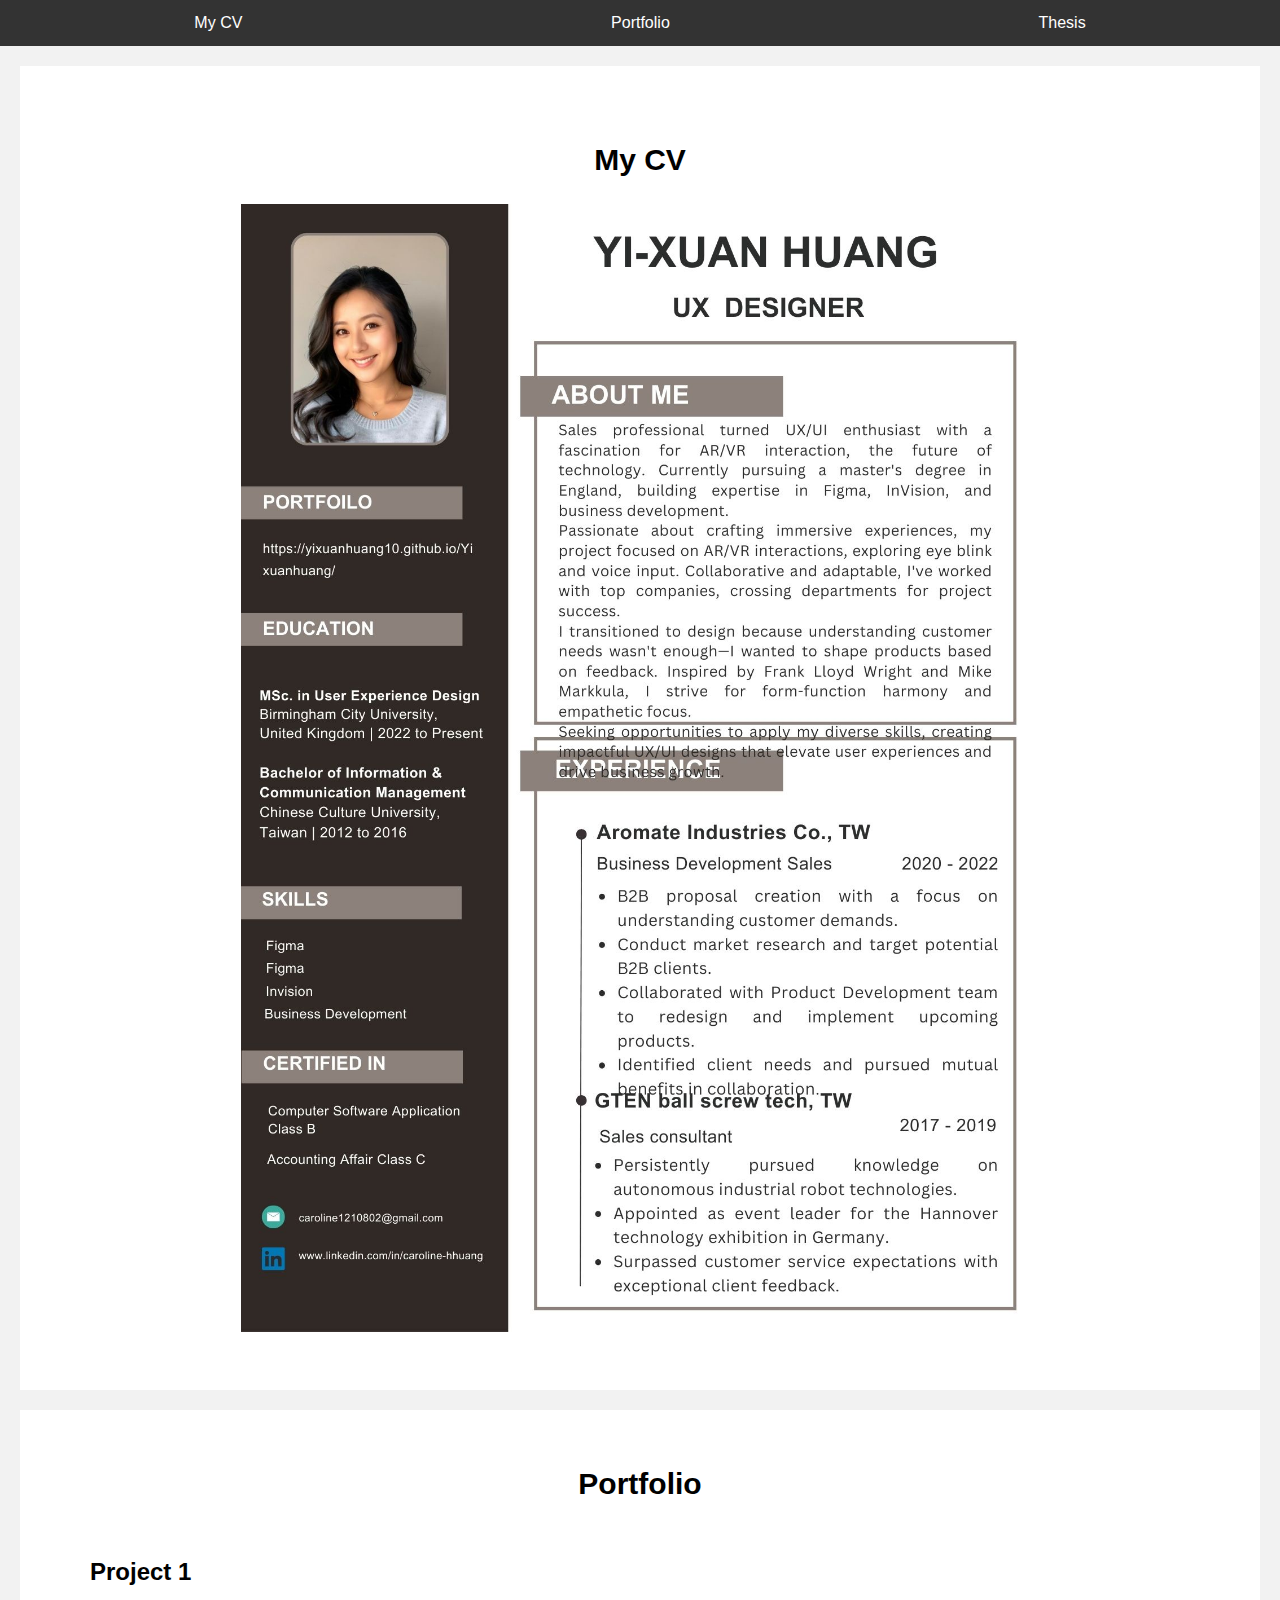
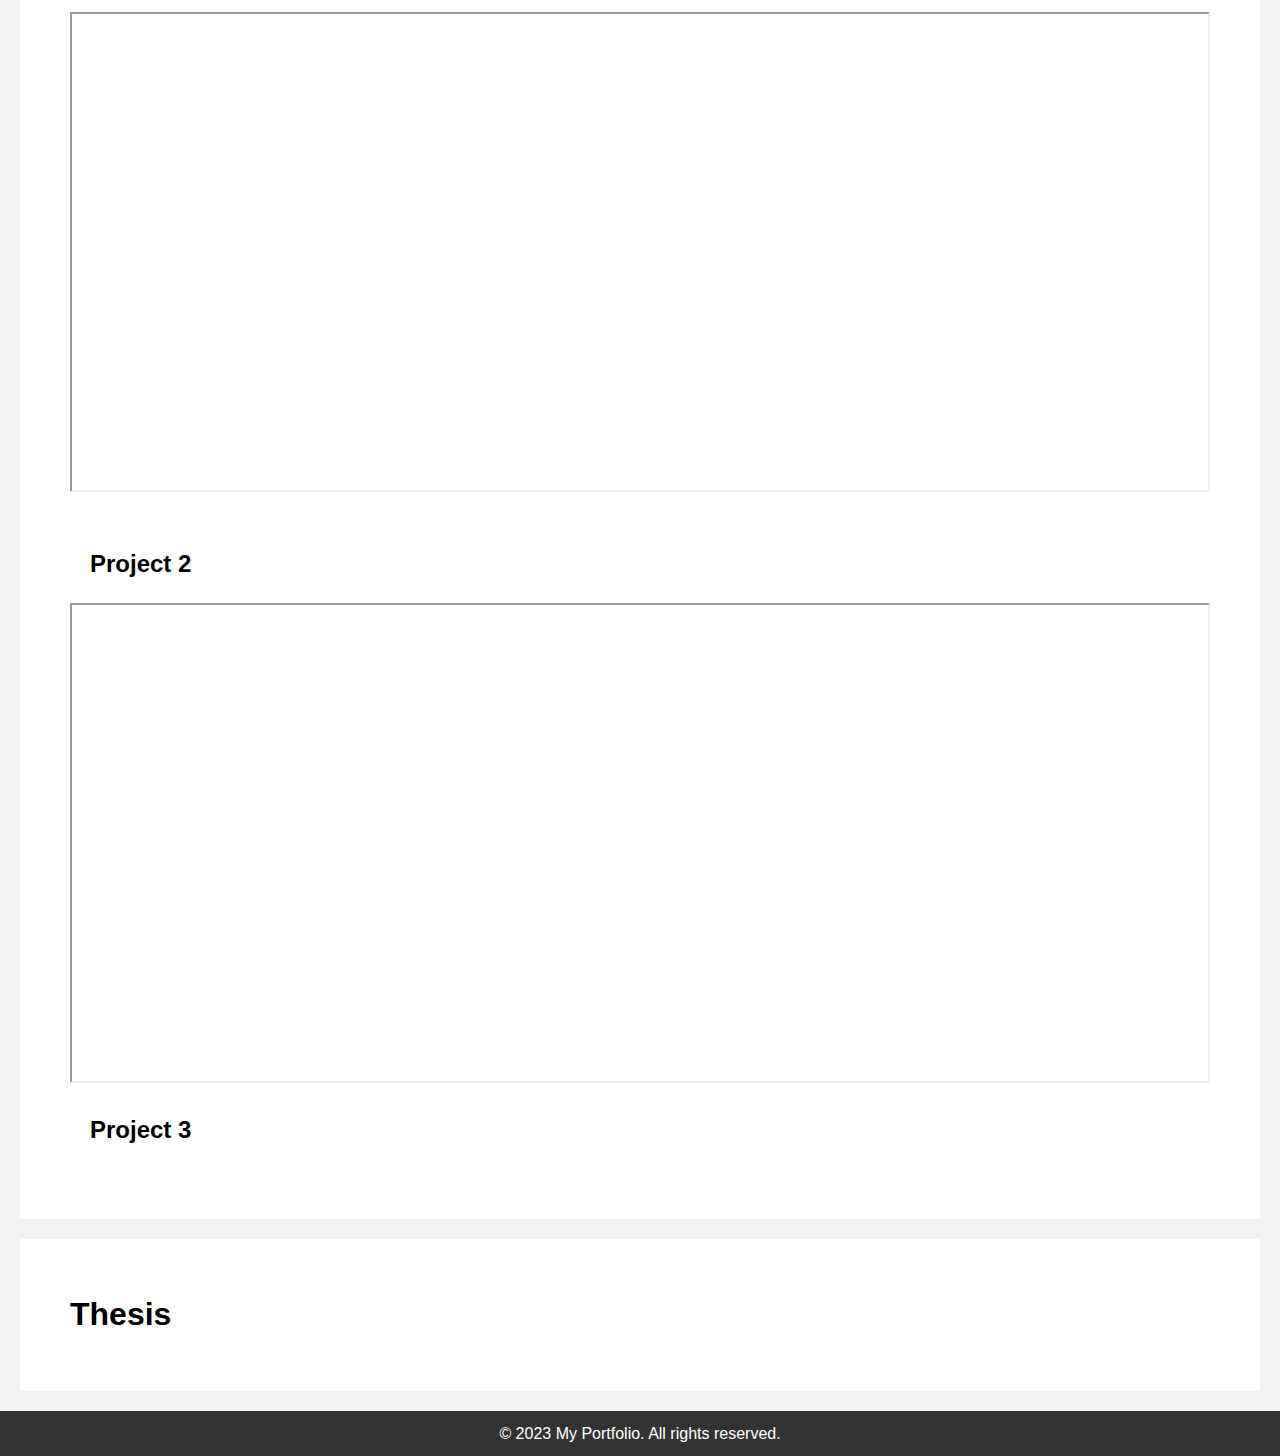
<file: index.html>
<!DOCTYPE html>
<html lang="en">

<head>
  <meta charset="UTF-8">
  <meta name="viewport" content="width=device-width, initial-scale=1.0">
  <title>My Portfolio</title>
  <link rel="stylesheet" href="styles.css">
  

</head>

<body>
  <header>
    <nav>
      <ul>
        <li><a href="#landing">My CV</a></li>
        <li><a href="#projects">Portfolio</a></li>
        <li><a href="#Thesis">Thesis</a></li>
      </ul>
    </nav>
  </header>

  <main>
    <section id="landing">
      <h1> My CV </h1>
      <!-- Add your CV content here -->
      <img src="MyCV.jpg" alt="My profile picture for CV">
    </section>
  </main>

    <section id="projects">
      <!-- Add your projects content here -->
      <div portfolio>
        <h1>Portfolio</h1>
      </div>
      <br>
      <div project1>
        <h2>Project 1</h2>
      <iframe src="https://drive.google.com/file/d/1cTNuDOFvV7A8aD9l87vTCgeee91ZeJzm/preview" width="100%" height="480" allow="autoplay"></iframe>
      </div>
      <br>
      <h2>Project 2</h2>
      <iframe src="https://drive.google.com/file/d/1nSsjqdqKC_WsAWxeN6u6BVQp4ZB4gH5P/preview" width="100%" height="480" allow="autoplay"></iframe>
      <br>
      <h2>Project 3</h2>
    </section>

    <section id="Thesis">
      <!-- Add your contact content here -->
      <h1>Thesis</h1>
    </section>
  </main>

  <footer>
    <p>&copy; 2023 My Portfolio. All rights reserved.</p>
  </footer>
</body>

</html>
</file>
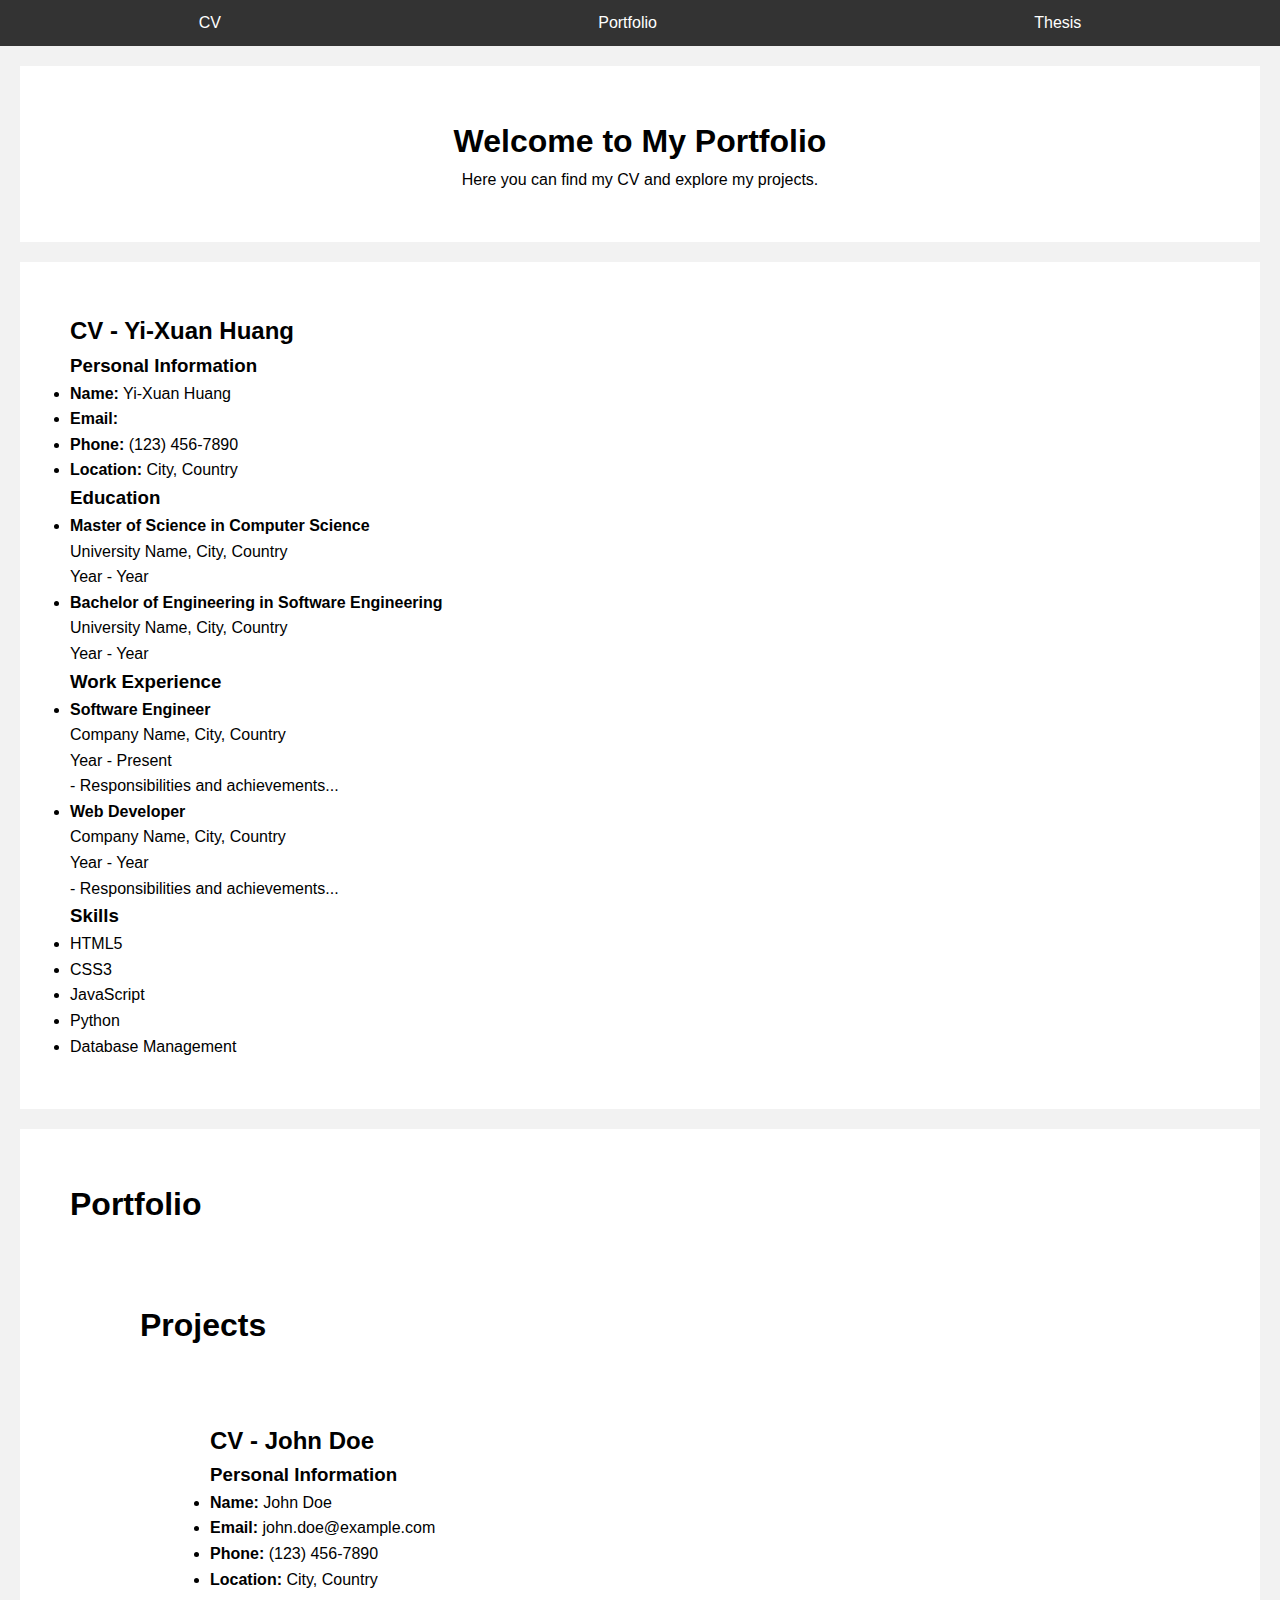
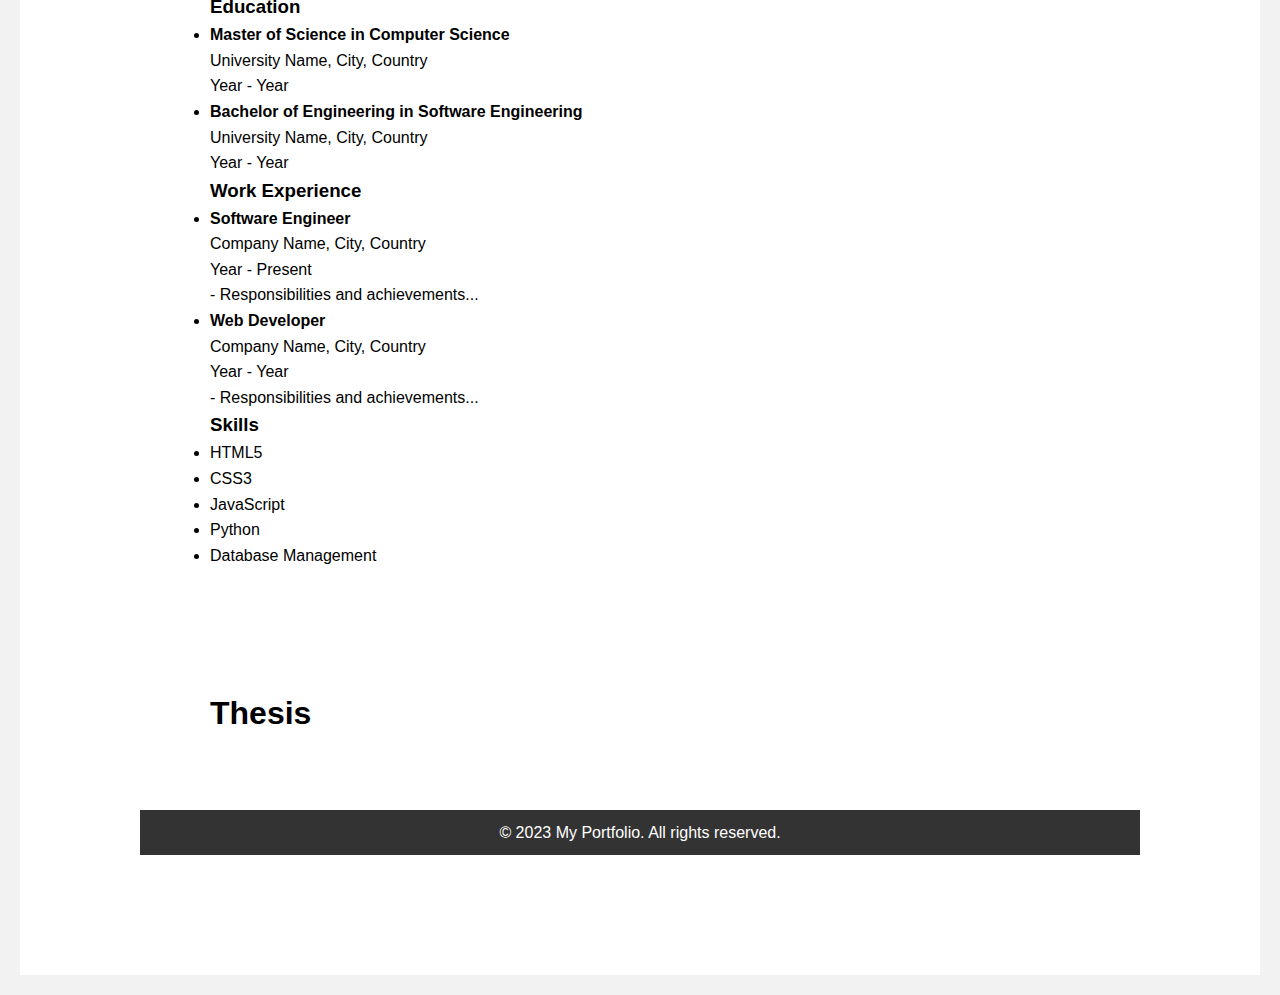
<file: ProfessionalWebsite/index.html>
<!DOCTYPE html>
<html lang="en">

<head>
  <meta charset="UTF-8">
  <meta name="viewport" content="width=device-width, initial-scale=1.0">
  <title>My Portfolio</title>
  <link rel="stylesheet" href="styles.css">

</head>

<body>
  <header>
    <nav>
      <ul>
        <li><a href="#cv">CV</a></li>
        <li><a href="#portfolio">Portfolio</a></li>
        <li><a href="#Thesis">Thesis</a></li>
      </ul>
    </nav>
  </header>

  <main>
    <section id="landing">
      <h1>Welcome to My Portfolio</h1>
      <p>Here you can find my CV and explore my projects.</p>
      <!-- Add your CV content here -->
    </section>

    <section id="cv">
      <h2>CV - Yi-Xuan Huang </h2>
      <div class="personal-info">
        <h3>Personal Information</h3>
        <ul>
          <li><strong>Name:</strong> Yi-Xuan Huang</li>
          <li><strong>Email:</strong> </li>
          <li><strong>Phone:</strong> (123) 456-7890</li>
          <li><strong>Location:</strong> City, Country</li>
        </ul>
      </div>

      <div class="education">
        <h3>Education</h3>
        <ul>
          <li>
            <strong>Master of Science in Computer Science</strong><br>
            University Name, City, Country<br>
            Year - Year
          </li>
          <li>
            <strong>Bachelor of Engineering in Software Engineering</strong><br>
            University Name, City, Country<br>
            Year - Year
          </li>
        </ul>
      </div>

      <div class="experience">
        <h3>Work Experience</h3>
        <ul>
          <li>
            <strong>Software Engineer</strong><br>
            Company Name, City, Country<br>
            Year - Present<br>
            - Responsibilities and achievements...
          </li>
          <li>
            <strong>Web Developer</strong><br>
            Company Name, City, Country<br>
            Year - Year<br>
            - Responsibilities and achievements...
          </li>
        </ul>
      </div>

      <div class="skills">
        <h3>Skills</h3>
        <ul>
          <li>HTML5</li>
          <li>CSS3</li>
          <li>JavaScript</li>
          <li>Python</li>
          <li>Database Management</li>
        </ul>
      </div>
    </section>
  </main>

    <section id="portfolio">
      <!-- Add your portfolio content here -->
      <h1>Portfolio</h1>

    <section id="projects">
      <!-- Add your projects content here -->
      <h1>Projects</h1>
      <section id="cv">
        <h2>CV - John Doe</h2>
        <div class="personal-info">
          <h3>Personal Information</h3>
          <ul>
            <li><strong>Name:</strong> John Doe</li>
            <li><strong>Email:</strong> john.doe@example.com</li>
            <li><strong>Phone:</strong> (123) 456-7890</li>
            <li><strong>Location:</strong> City, Country</li>
          </ul>
        </div>
  
        <div class="education">
          <h3>Education</h3>
          <ul>
            <li>
              <strong>Master of Science in Computer Science</strong><br>
              University Name, City, Country<br>
              Year - Year
            </li>
            <li>
              <strong>Bachelor of Engineering in Software Engineering</strong><br>
              University Name, City, Country<br>
              Year - Year
            </li>
          </ul>
        </div>
  
        <div class="experience">
          <h3>Work Experience</h3>
          <ul>
            <li>
              <strong>Software Engineer</strong><br>
              Company Name, City, Country<br>
              Year - Present<br>
              - Responsibilities and achievements...
            </li>
            <li>
              <strong>Web Developer</strong><br>
              Company Name, City, Country<br>
              Year - Year<br>
              - Responsibilities and achievements...
            </li>
          </ul>
        </div>
  
        <div class="skills">
          <h3>Skills</h3>
          <ul>
            <li>HTML5</li>
            <li>CSS3</li>
            <li>JavaScript</li>
            <li>Python</li>
            <li>Database Management</li>
          </ul>
        </div>
    </section>

    <section id="Thesis">
      <!-- Add your contact content here -->
      <h1>Thesis</h1>
    </section>
  </main>

  <footer>
    <p>&copy; 2023 My Portfolio. All rights reserved.</p>
  </footer>
</body>

</html>
</file>
<file: styles.css>
/* Reset default browser styles */
* {
    margin: 0;
    padding: 0;
    box-sizing: border-box;
}

/* Set basic styles for the whole page */
body {
    font-family: Arial, sans-serif;
    line-height: 1.6;
    background-color: #f2f2f2;
}

/* Style the header and navigation */

header {
    background-color: #333;
    color: #fff;
    padding: 10px;
    /*  sticky nav bar */
    position: sticky;
    top: 0;
    z-index: 100;
    background-color: #333;
    color: #fff;
    padding: 10px;
}


nav ul {
    list-style: none;
    display: flex;
    justify-content: space-around;
    padding: 0;

}

nav ul li {
    display: inline-block;
}

nav ul li a {
    color: #fff;
    text-decoration: none;
    padding: 10px;
}

nav ul li a:hover {
    background-color: #555;
}

/* Style the landing section */
#projects h1 {
    text-align: center;
    font-size: 30px;
}

#projects h2 {
    text-align: left;
    padding: 20px;
}
/* #project2 iframe {
    padding: 20px   
} */
#landing {
    text-align: center;
    padding: 50px;
    background-color: #fff;
    margin: 20px;
}

#landing h1 {
    font-size: 30px;
    padding: 20px;
}

#landing img {
    width: 70%;
    margin: 0 auto;
}
/* Style the main content sections */
section {
    padding: 50px;
    background-color: #fff;
    margin: 20px;
}

/* Style the footer */
footer {
    background-color: #333;
    color: #fff;
    text-align: center;
    padding: 10px;
}

footer p {
    margin: 0;
}

/* Style the header and navigation */

nav {
    overflow: hidden;
}
</file>
<file: ProfessionalWebsite/styles.css>
/* Reset default browser styles */
* {
    margin: 0;
    padding: 0;
    box-sizing: border-box;
}

/* Set basic styles for the whole page */
body {
    font-family: Arial, sans-serif;
    line-height: 1.6;
    background-color: #f2f2f2;
}

/* Style the header and navigation */

header {
    background-color: #333;
    color: #fff;
    padding: 10px;
    /*  sticky nav bar */
    position: sticky;
    top: 0;
    z-index: 100;
    background-color: #333;
    color: #fff;
    padding: 10px;
}

nav ul {
    list-style: none;
    display: flex;
    justify-content: space-around;
    padding: 0;

}

nav ul li {
    display: inline-block;
}

nav ul li a {
    color: #fff;
    text-decoration: none;
    padding: 10px;
}

nav ul li a:hover {
    background-color: #555;
}

/* Style the landing section */
#landing {
    text-align: center;
    padding: 50px;
    background-color: #fff;
    margin: 20px;
}

/* Style the main content sections */
section {
    padding: 50px;
    background-color: #fff;
    margin: 20px;
}

/* Style the footer */
footer {
    background-color: #333;
    color: #fff;
    text-align: center;
    padding: 10px;
}

footer p {
    margin: 0;
}

/* Style the header and navigation */

nav {
    overflow: hidden;
}
</file>
